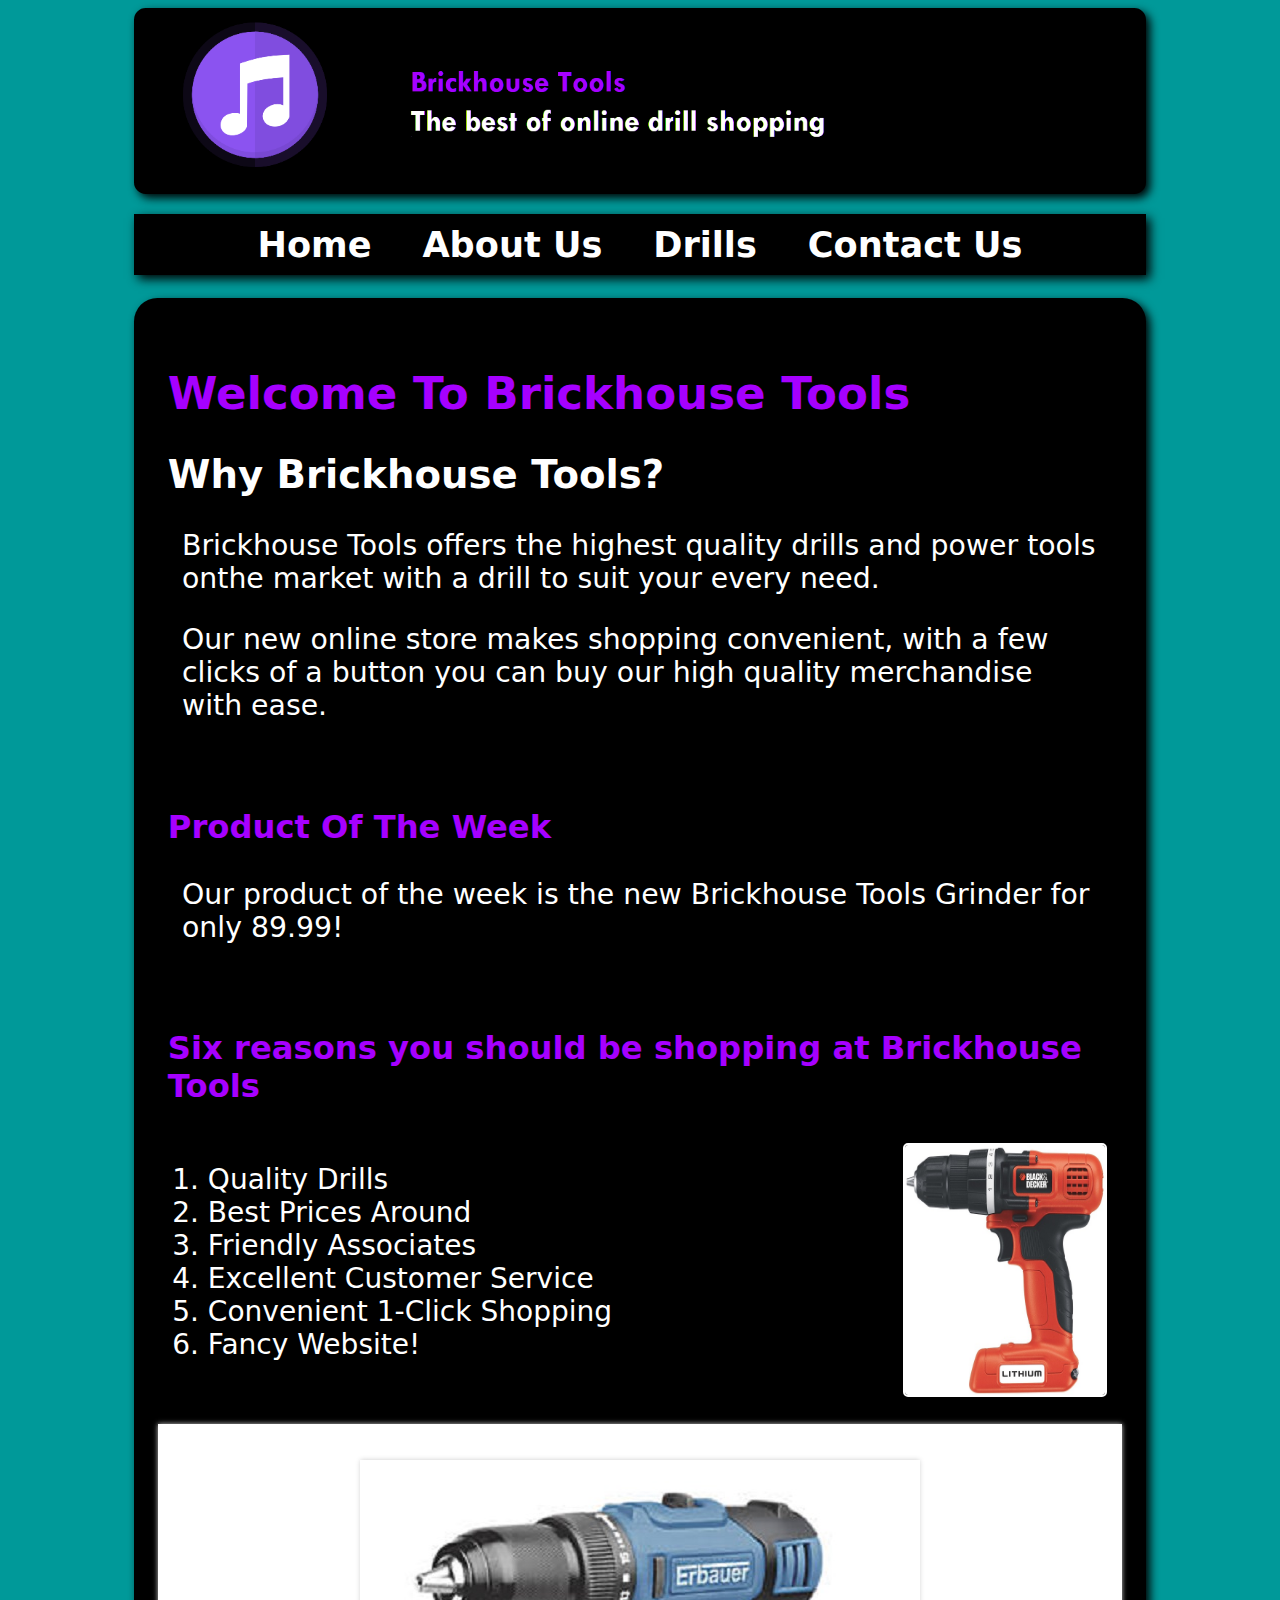
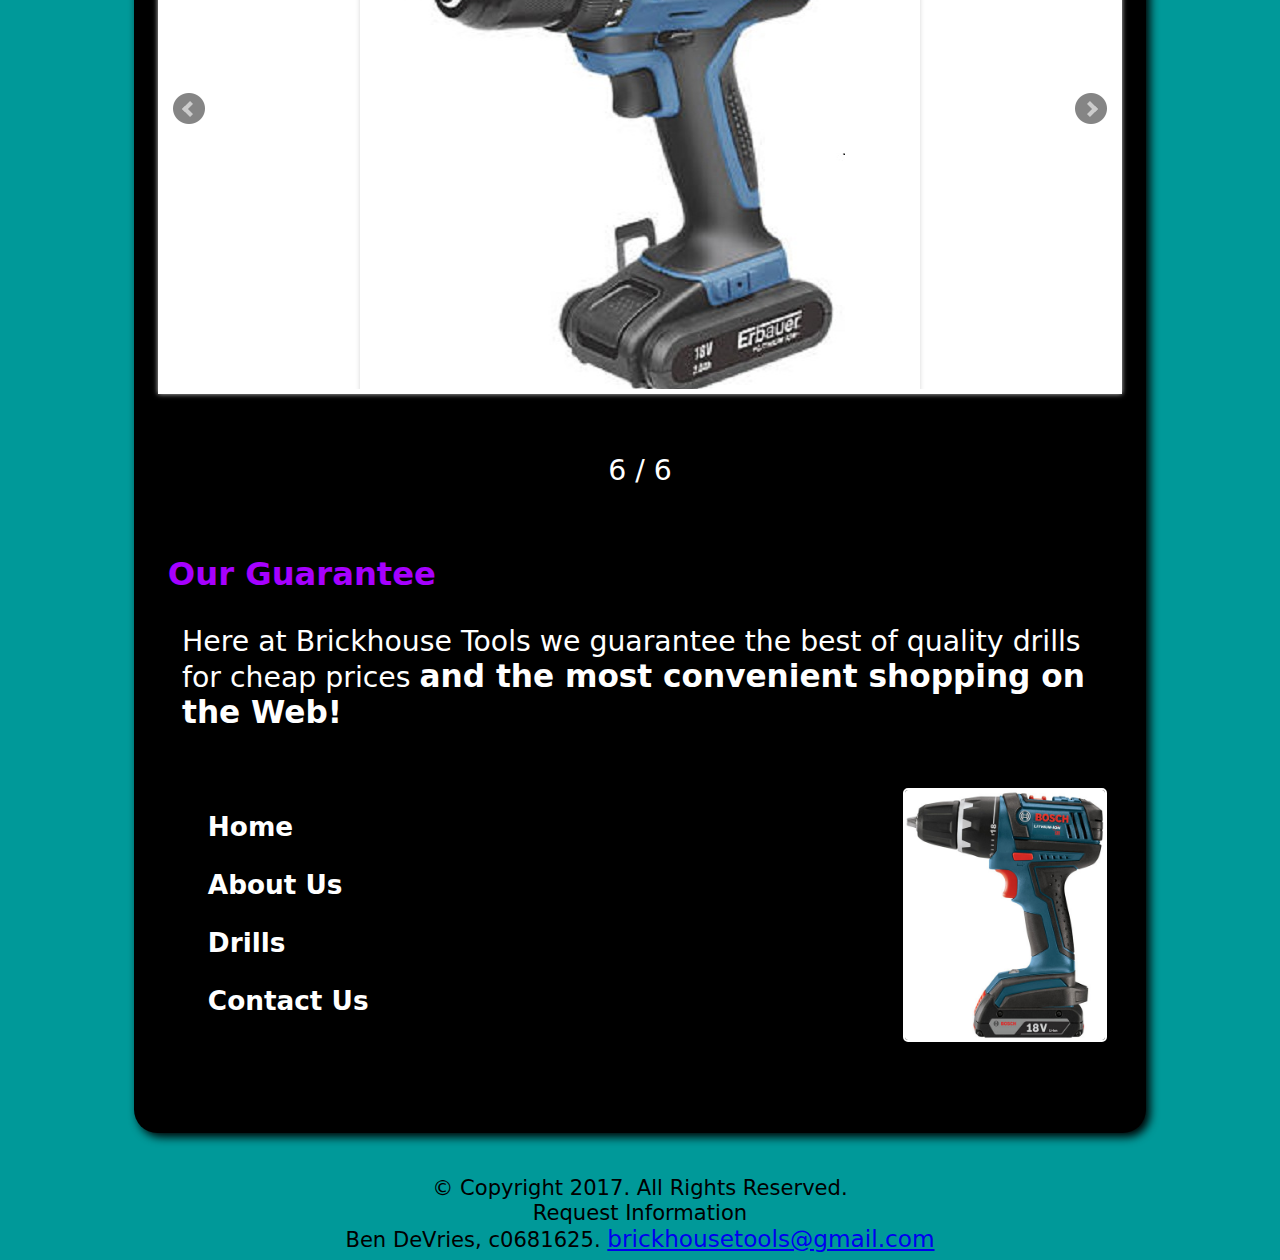
<file: index.html>
<!DOCTYPE html>
<!-- Ben DeVries, November 29, 2016 index.html -->
	
<head>
	<link rel="stylesheet" href="jquery-ui/jquery-ui.css">
	<link rel="stylesheet" href="css/styles.css">
	<link href="plugins/bxslider/src/css/jquery.bxslider.css" rel="stylesheet">
	
	<title>Brickhouse Tools</title>
	<meta charset="utf-8">
	<meta name="viewport" content="width=device-width, initial-scale=1">
	<script src="js/jquery-3.3.1.min.js"></script>
	<script src="jquery-ui/jquery-ui.js"></script>
	<script src="plugins/bxslider/src/js/jquery.bxslider.js"></script>
	<script src="js/index.js"></script>
</head>
<body>
	<div id="container">
	<header>
		<!--header for the company logo-->
		<div class="desktop">
			<a href="index.html"><img src="images/banner.png" alt="Brickhouse Tools Logo"></a>
		</div>
		<div class="mobile">
			<a href="index.html"><img src="images/mobilebanner.png" alt="Brickhouse Tools Logo"></a>
		</div>
	</header>
	
	<div id="nav">
	<nav>
		<a href="index.html">Home</a> &nbsp; &nbsp;
		<a href="aboutus.html">About Us</a> &nbsp; &nbsp;
		<a href ="drills.html">Drills</a> &nbsp; &nbsp;
		<a href="contact.html">Contact Us</a>
	</nav>
	</div>
	
	<div id="content">
	<main>
	<article>
			<h1>Welcome To Brickhouse Tools</h1>
			<h2>Why Brickhouse Tools?</h2>
			
			<p>
				Brickhouse Tools offers the highest quality drills and power tools onthe market
				with a drill to suit your every need.
			</p>	
				
			<p>
				Our new online store makes shopping convenient, with a few clicks of a button
				you can buy our high quality merchandise with ease.
			</p>
		</article>
		
		<article>
			<h3>Product Of The Week</h3>
			<p>
				Our product of the week is the new Brickhouse Tools Grinder for only 89.99!
			</p>
		</article>
		
		<article>
		<h3>Six reasons you should be shopping at Brickhouse Tools</h3>
			<section>
				<ol>
					<li>Quality Drills</li>
					<li>Best Prices Around</li>
					<li>Friendly Associates</li>
					<li>Excellent Customer Service</li>
					<li>Convenient 1-Click Shopping</li>
					<li>Fancy Website!</li>
				</ol>
			</section>
			<aside>
				<img src="images/drill2.png" alt="Literally Just A Drill">
			</aside>
		</article>
		
		<ul id="slider">
            <li><img src="images/drill1.png" title="1.Quality Drills" class="bx-wrapper"></li>
            <li><img src="images/drill2.png" title="2.Best Prices Around" class="bx-wrapper"></li>
            <li><img src="images/drill3.png" title="3.Friendly Associates" class="bx-wrapper"></li>
            <li><img src="images/drill4.jpg" title="4.Excellent Customer Service" class="bx-wrapper"></li>
            <li><img src="images/drill5.jpg" title="5.Convenient 1-Click Shopping" class="bx-wrapper"></li>
            <li><img src="images/drill6.jpg" title="6.Fancy Website!" class="bx-wrapper"></li>
        </ul>
        <p id="pager"></p>
		
		<article>
			<h3>Our Guarantee</h3>
			<p>
				Here at Brickhouse Tools we guarantee the best of quality drills for cheap prices
				<b>and the most convenient shopping on the Web!</b>
			</p>
		</article>
			
		<article>
			<section>
				<h5><ul>
					<a href="index.html"><li>Home</li></a> &nbsp; &nbsp;
					<a href="aboutus.html"><li>About Us</li></a> &nbsp; &nbsp;
					<a href="drills.html"><li>Drills</li></a> &nbsp; &nbsp;
					<a href="contact.html"><li>Contact Us</li></a> &nbsp; &nbsp;
				</ul></h5>
			</section>
			<aside>
				<img src="images/drill3.png" alt="Literally Just A Drill">
			</aside>
		</article>
	</main>

	
	<footer>
		&copy; Copyright 2017. All Rights Reserved.<br>
		Request Information<br>
		Ben DeVries, c0681625.
		<a href="mailto:brickhousetools@gmail.com">brickhousetools@gmail.com</a>
	</footer>
	</div>
	</div>
</body>
</html>
</file>
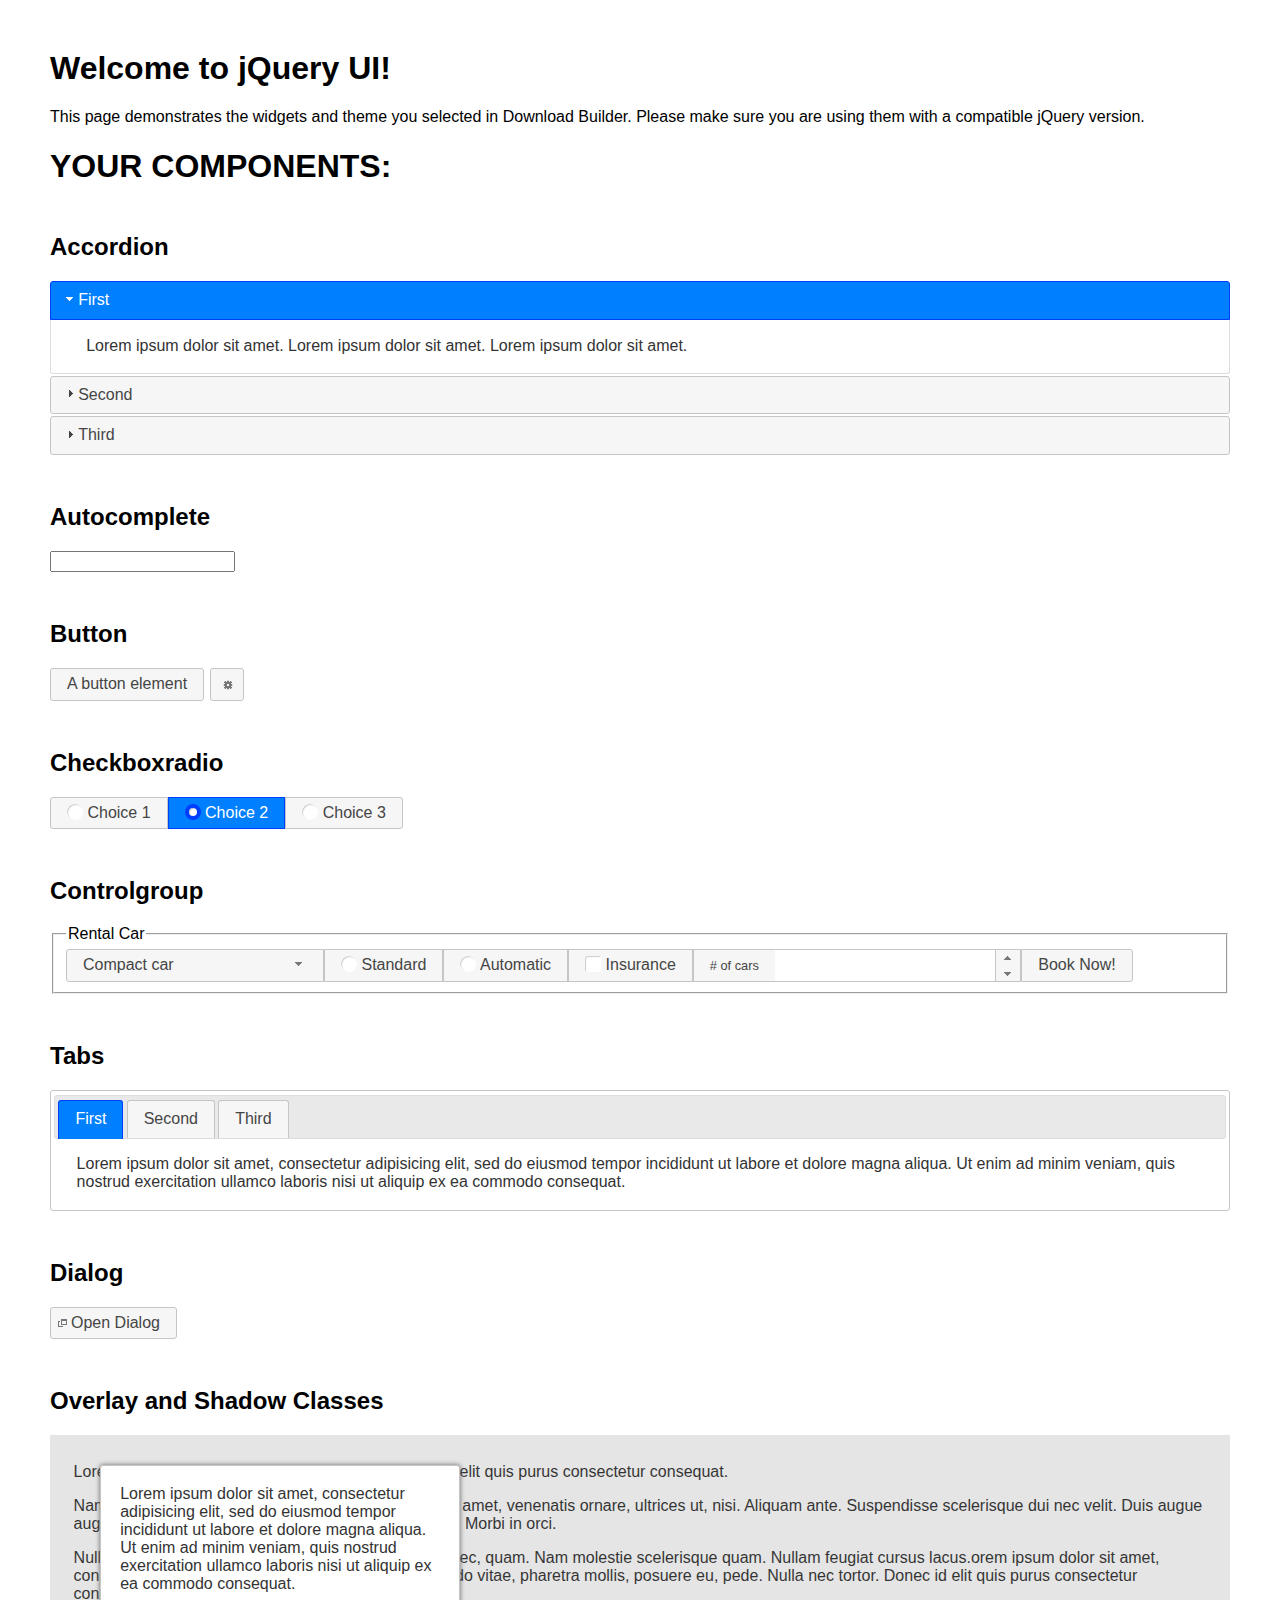
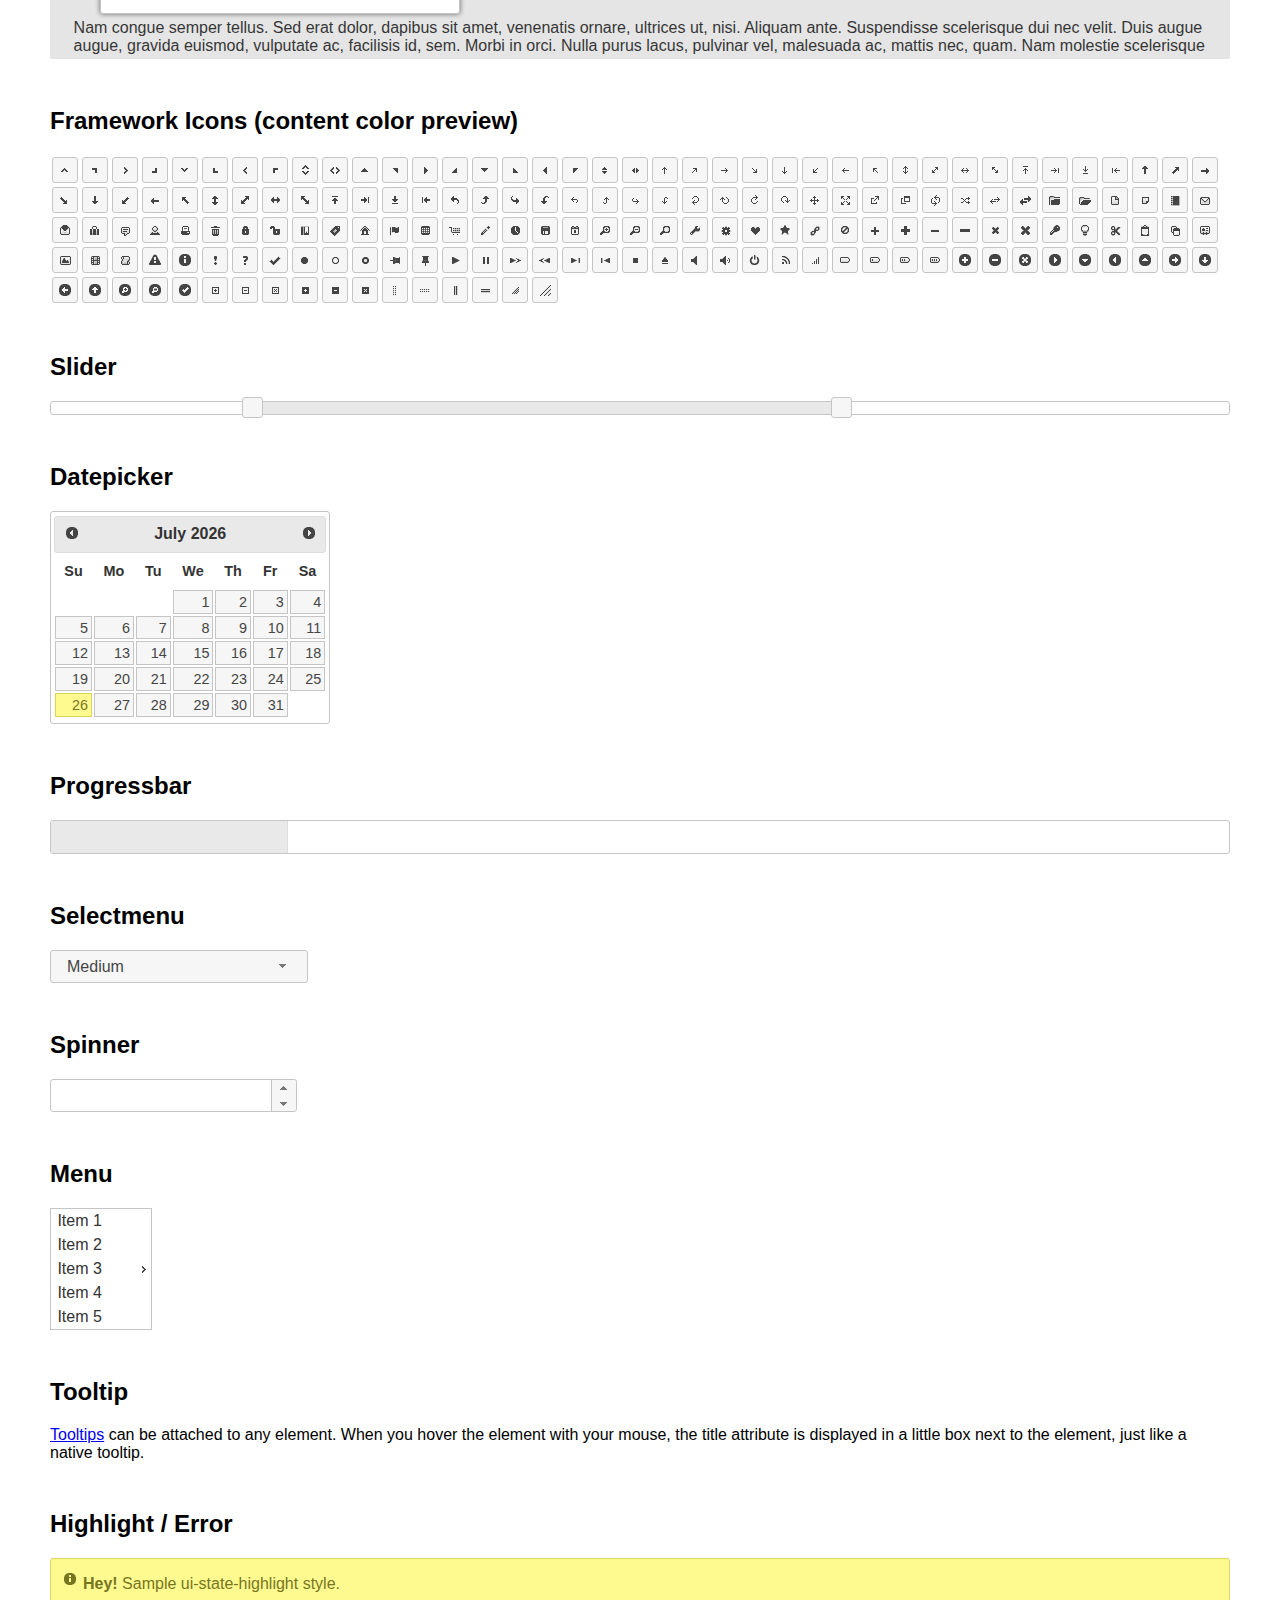
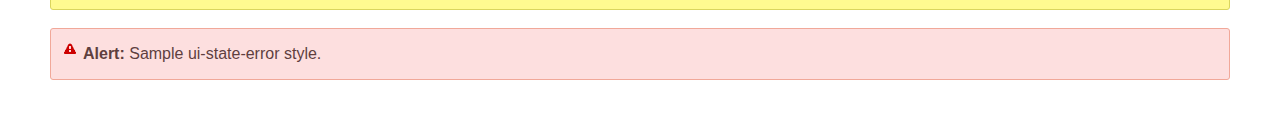
<file: jquery-ui/index.html>
<!doctype html>
<html lang="us">
<head>
	<meta charset="utf-8">
	<title>jQuery UI Example Page</title>
	<link href="jquery-ui.css" rel="stylesheet">
	<style>
	body{
		font-family: "Trebuchet MS", sans-serif;
		margin: 50px;
	}
	.demoHeaders {
		margin-top: 2em;
	}
	#dialog-link {
		padding: .4em 1em .4em 20px;
		text-decoration: none;
		position: relative;
	}
	#dialog-link span.ui-icon {
		margin: 0 5px 0 0;
		position: absolute;
		left: .2em;
		top: 50%;
		margin-top: -8px;
	}
	#icons {
		margin: 0;
		padding: 0;
	}
	#icons li {
		margin: 2px;
		position: relative;
		padding: 4px 0;
		cursor: pointer;
		float: left;
		list-style: none;
	}
	#icons span.ui-icon {
		float: left;
		margin: 0 4px;
	}
	.fakewindowcontain .ui-widget-overlay {
		position: absolute;
	}
	select {
		width: 200px;
	}
	</style>
</head>
<body>

<h1>Welcome to jQuery UI!</h1>

<div class="ui-widget">
	<p>This page demonstrates the widgets and theme you selected in Download Builder. Please make sure you are using them with a compatible jQuery version.</p>
</div>

<h1>YOUR COMPONENTS:</h1>


<!-- Accordion -->
<h2 class="demoHeaders">Accordion</h2>
<div id="accordion">
	<h3>First</h3>
	<div>Lorem ipsum dolor sit amet. Lorem ipsum dolor sit amet. Lorem ipsum dolor sit amet.</div>
	<h3>Second</h3>
	<div>Phasellus mattis tincidunt nibh.</div>
	<h3>Third</h3>
	<div>Nam dui erat, auctor a, dignissim quis.</div>
</div>



<!-- Autocomplete -->
<h2 class="demoHeaders">Autocomplete</h2>
<div>
	<input id="autocomplete" title="type &quot;a&quot;">
</div>



<!-- Button -->
<h2 class="demoHeaders">Button</h2>
<button id="button">A button element</button>
<button id="button-icon">An icon-only button</button>



<!-- Checkboxradio -->
<h2 class="demoHeaders">Checkboxradio</h2>
<form style="margin-top: 1em;">
	<div id="radioset">
		<input type="radio" id="radio1" name="radio"><label for="radio1">Choice 1</label>
		<input type="radio" id="radio2" name="radio" checked="checked"><label for="radio2">Choice 2</label>
		<input type="radio" id="radio3" name="radio"><label for="radio3">Choice 3</label>
	</div>
</form>



<!-- Controlgroup -->
<h2 class="demoHeaders">Controlgroup</h2>
<fieldset>
	<legend>Rental Car</legend>
	<div id="controlgroup">
		<select id="car-type">
			<option>Compact car</option>
			<option>Midsize car</option>
			<option>Full size car</option>
			<option>SUV</option>
			<option>Luxury</option>
			<option>Truck</option>
			<option>Van</option>
		</select>
		<label for="transmission-standard">Standard</label>
		<input type="radio" name="transmission" id="transmission-standard">
		<label for="transmission-automatic">Automatic</label>
		<input type="radio" name="transmission" id="transmission-automatic">
		<label for="insurance">Insurance</label>
		<input type="checkbox" name="insurance" id="insurance">
		<label for="horizontal-spinner" class="ui-controlgroup-label"># of cars</label>
		<input id="horizontal-spinner" class="ui-spinner-input">
		<button>Book Now!</button>
	</div>
</fieldset>



<!-- Tabs -->
<h2 class="demoHeaders">Tabs</h2>
<div id="tabs">
	<ul>
		<li><a href="#tabs-1">First</a></li>
		<li><a href="#tabs-2">Second</a></li>
		<li><a href="#tabs-3">Third</a></li>
	</ul>
	<div id="tabs-1">Lorem ipsum dolor sit amet, consectetur adipisicing elit, sed do eiusmod tempor incididunt ut labore et dolore magna aliqua. Ut enim ad minim veniam, quis nostrud exercitation ullamco laboris nisi ut aliquip ex ea commodo consequat.</div>
	<div id="tabs-2">Phasellus mattis tincidunt nibh. Cras orci urna, blandit id, pretium vel, aliquet ornare, felis. Maecenas scelerisque sem non nisl. Fusce sed lorem in enim dictum bibendum.</div>
	<div id="tabs-3">Nam dui erat, auctor a, dignissim quis, sollicitudin eu, felis. Pellentesque nisi urna, interdum eget, sagittis et, consequat vestibulum, lacus. Mauris porttitor ullamcorper augue.</div>
</div>



<h2 class="demoHeaders">Dialog</h2>
<p>
	<button id="dialog-link" class="ui-button ui-corner-all ui-widget">
		<span class="ui-icon ui-icon-newwin"></span>Open Dialog
	</button>
</p>

<h2 class="demoHeaders">Overlay and Shadow Classes</h2>
<div style="position: relative; width: 96%; height: 200px; padding:1% 2%; overflow:hidden;" class="fakewindowcontain">
	<p>Lorem ipsum dolor sit amet,  Nulla nec tortor. Donec id elit quis purus consectetur consequat. </p><p>Nam congue semper tellus. Sed erat dolor, dapibus sit amet, venenatis ornare, ultrices ut, nisi. Aliquam ante. Suspendisse scelerisque dui nec velit. Duis augue augue, gravida euismod, vulputate ac, facilisis id, sem. Morbi in orci. </p><p>Nulla purus lacus, pulvinar vel, malesuada ac, mattis nec, quam. Nam molestie scelerisque quam. Nullam feugiat cursus lacus.orem ipsum dolor sit amet, consectetur adipiscing elit. Donec libero risus, commodo vitae, pharetra mollis, posuere eu, pede. Nulla nec tortor. Donec id elit quis purus consectetur consequat. </p><p>Nam congue semper tellus. Sed erat dolor, dapibus sit amet, venenatis ornare, ultrices ut, nisi. Aliquam ante. Suspendisse scelerisque dui nec velit. Duis augue augue, gravida euismod, vulputate ac, facilisis id, sem. Morbi in orci. Nulla purus lacus, pulvinar vel, malesuada ac, mattis nec, quam. Nam molestie scelerisque quam. </p><p>Nullam feugiat cursus lacus.orem ipsum dolor sit amet, consectetur adipiscing elit. Donec libero risus, commodo vitae, pharetra mollis, posuere eu, pede. Nulla nec tortor. Donec id elit quis purus consectetur consequat. Nam congue semper tellus. Sed erat dolor, dapibus sit amet, venenatis ornare, ultrices ut, nisi. Aliquam ante. </p><p>Suspendisse scelerisque dui nec velit. Duis augue augue, gravida euismod, vulputate ac, facilisis id, sem. Morbi in orci. Nulla purus lacus, pulvinar vel, malesuada ac, mattis nec, quam. Nam molestie scelerisque quam. Nullam feugiat cursus lacus.orem ipsum dolor sit amet, consectetur adipiscing elit. Donec libero risus, commodo vitae, pharetra mollis, posuere eu, pede. Nulla nec tortor. Donec id elit quis purus consectetur consequat. Nam congue semper tellus. Sed erat dolor, dapibus sit amet, venenatis ornare, ultrices ut, nisi. </p>

	<!-- ui-dialog -->
	<div class="ui-widget-overlay ui-front"></div>
	<div style="position: absolute; width: 320px; left: 50px; top: 30px; padding: 1.2em" class="ui-widget ui-front ui-widget-content ui-corner-all ui-widget-shadow">
		Lorem ipsum dolor sit amet, consectetur adipisicing elit, sed do eiusmod tempor incididunt ut labore et dolore magna aliqua. Ut enim ad minim veniam, quis nostrud exercitation ullamco laboris nisi ut aliquip ex ea commodo consequat.
	</div>

</div>

<!-- ui-dialog -->
<div id="dialog" title="Dialog Title">
	<p>Lorem ipsum dolor sit amet, consectetur adipisicing elit, sed do eiusmod tempor incididunt ut labore et dolore magna aliqua. Ut enim ad minim veniam, quis nostrud exercitation ullamco laboris nisi ut aliquip ex ea commodo consequat.</p>
</div>



<h2 class="demoHeaders">Framework Icons (content color preview)</h2>
<ul id="icons" class="ui-widget ui-helper-clearfix">
	<li class="ui-state-default ui-corner-all" title=".ui-icon-caret-1-n"><span class="ui-icon ui-icon-caret-1-n"></span></li>
	<li class="ui-state-default ui-corner-all" title=".ui-icon-caret-1-ne"><span class="ui-icon ui-icon-caret-1-ne"></span></li>
	<li class="ui-state-default ui-corner-all" title=".ui-icon-caret-1-e"><span class="ui-icon ui-icon-caret-1-e"></span></li>
	<li class="ui-state-default ui-corner-all" title=".ui-icon-caret-1-se"><span class="ui-icon ui-icon-caret-1-se"></span></li>
	<li class="ui-state-default ui-corner-all" title=".ui-icon-caret-1-s"><span class="ui-icon ui-icon-caret-1-s"></span></li>
	<li class="ui-state-default ui-corner-all" title=".ui-icon-caret-1-sw"><span class="ui-icon ui-icon-caret-1-sw"></span></li>
	<li class="ui-state-default ui-corner-all" title=".ui-icon-caret-1-w"><span class="ui-icon ui-icon-caret-1-w"></span></li>
	<li class="ui-state-default ui-corner-all" title=".ui-icon-caret-1-nw"><span class="ui-icon ui-icon-caret-1-nw"></span></li>
	<li class="ui-state-default ui-corner-all" title=".ui-icon-caret-2-n-s"><span class="ui-icon ui-icon-caret-2-n-s"></span></li>
	<li class="ui-state-default ui-corner-all" title=".ui-icon-caret-2-e-w"><span class="ui-icon ui-icon-caret-2-e-w"></span></li>
	<li class="ui-state-default ui-corner-all" title=".ui-icon-triangle-1-n"><span class="ui-icon ui-icon-triangle-1-n"></span></li>
	<li class="ui-state-default ui-corner-all" title=".ui-icon-triangle-1-ne"><span class="ui-icon ui-icon-triangle-1-ne"></span></li>
	<li class="ui-state-default ui-corner-all" title=".ui-icon-triangle-1-e"><span class="ui-icon ui-icon-triangle-1-e"></span></li>
	<li class="ui-state-default ui-corner-all" title=".ui-icon-triangle-1-se"><span class="ui-icon ui-icon-triangle-1-se"></span></li>
	<li class="ui-state-default ui-corner-all" title=".ui-icon-triangle-1-s"><span class="ui-icon ui-icon-triangle-1-s"></span></li>
	<li class="ui-state-default ui-corner-all" title=".ui-icon-triangle-1-sw"><span class="ui-icon ui-icon-triangle-1-sw"></span></li>
	<li class="ui-state-default ui-corner-all" title=".ui-icon-triangle-1-w"><span class="ui-icon ui-icon-triangle-1-w"></span></li>
	<li class="ui-state-default ui-corner-all" title=".ui-icon-triangle-1-nw"><span class="ui-icon ui-icon-triangle-1-nw"></span></li>
	<li class="ui-state-default ui-corner-all" title=".ui-icon-triangle-2-n-s"><span class="ui-icon ui-icon-triangle-2-n-s"></span></li>
	<li class="ui-state-default ui-corner-all" title=".ui-icon-triangle-2-e-w"><span class="ui-icon ui-icon-triangle-2-e-w"></span></li>
	<li class="ui-state-default ui-corner-all" title=".ui-icon-arrow-1-n"><span class="ui-icon ui-icon-arrow-1-n"></span></li>
	<li class="ui-state-default ui-corner-all" title=".ui-icon-arrow-1-ne"><span class="ui-icon ui-icon-arrow-1-ne"></span></li>
	<li class="ui-state-default ui-corner-all" title=".ui-icon-arrow-1-e"><span class="ui-icon ui-icon-arrow-1-e"></span></li>
	<li class="ui-state-default ui-corner-all" title=".ui-icon-arrow-1-se"><span class="ui-icon ui-icon-arrow-1-se"></span></li>
	<li class="ui-state-default ui-corner-all" title=".ui-icon-arrow-1-s"><span class="ui-icon ui-icon-arrow-1-s"></span></li>
	<li class="ui-state-default ui-corner-all" title=".ui-icon-arrow-1-sw"><span class="ui-icon ui-icon-arrow-1-sw"></span></li>
	<li class="ui-state-default ui-corner-all" title=".ui-icon-arrow-1-w"><span class="ui-icon ui-icon-arrow-1-w"></span></li>
	<li class="ui-state-default ui-corner-all" title=".ui-icon-arrow-1-nw"><span class="ui-icon ui-icon-arrow-1-nw"></span></li>
	<li class="ui-state-default ui-corner-all" title=".ui-icon-arrow-2-n-s"><span class="ui-icon ui-icon-arrow-2-n-s"></span></li>
	<li class="ui-state-default ui-corner-all" title=".ui-icon-arrow-2-ne-sw"><span class="ui-icon ui-icon-arrow-2-ne-sw"></span></li>
	<li class="ui-state-default ui-corner-all" title=".ui-icon-arrow-2-e-w"><span class="ui-icon ui-icon-arrow-2-e-w"></span></li>
	<li class="ui-state-default ui-corner-all" title=".ui-icon-arrow-2-se-nw"><span class="ui-icon ui-icon-arrow-2-se-nw"></span></li>
	<li class="ui-state-default ui-corner-all" title=".ui-icon-arrowstop-1-n"><span class="ui-icon ui-icon-arrowstop-1-n"></span></li>
	<li class="ui-state-default ui-corner-all" title=".ui-icon-arrowstop-1-e"><span class="ui-icon ui-icon-arrowstop-1-e"></span></li>
	<li class="ui-state-default ui-corner-all" title=".ui-icon-arrowstop-1-s"><span class="ui-icon ui-icon-arrowstop-1-s"></span></li>
	<li class="ui-state-default ui-corner-all" title=".ui-icon-arrowstop-1-w"><span class="ui-icon ui-icon-arrowstop-1-w"></span></li>
	<li class="ui-state-default ui-corner-all" title=".ui-icon-arrowthick-1-n"><span class="ui-icon ui-icon-arrowthick-1-n"></span></li>
	<li class="ui-state-default ui-corner-all" title=".ui-icon-arrowthick-1-ne"><span class="ui-icon ui-icon-arrowthick-1-ne"></span></li>
	<li class="ui-state-default ui-corner-all" title=".ui-icon-arrowthick-1-e"><span class="ui-icon ui-icon-arrowthick-1-e"></span></li>
	<li class="ui-state-default ui-corner-all" title=".ui-icon-arrowthick-1-se"><span class="ui-icon ui-icon-arrowthick-1-se"></span></li>
	<li class="ui-state-default ui-corner-all" title=".ui-icon-arrowthick-1-s"><span class="ui-icon ui-icon-arrowthick-1-s"></span></li>
	<li class="ui-state-default ui-corner-all" title=".ui-icon-arrowthick-1-sw"><span class="ui-icon ui-icon-arrowthick-1-sw"></span></li>
	<li class="ui-state-default ui-corner-all" title=".ui-icon-arrowthick-1-w"><span class="ui-icon ui-icon-arrowthick-1-w"></span></li>
	<li class="ui-state-default ui-corner-all" title=".ui-icon-arrowthick-1-nw"><span class="ui-icon ui-icon-arrowthick-1-nw"></span></li>
	<li class="ui-state-default ui-corner-all" title=".ui-icon-arrowthick-2-n-s"><span class="ui-icon ui-icon-arrowthick-2-n-s"></span></li>
	<li class="ui-state-default ui-corner-all" title=".ui-icon-arrowthick-2-ne-sw"><span class="ui-icon ui-icon-arrowthick-2-ne-sw"></span></li>
	<li class="ui-state-default ui-corner-all" title=".ui-icon-arrowthick-2-e-w"><span class="ui-icon ui-icon-arrowthick-2-e-w"></span></li>
	<li class="ui-state-default ui-corner-all" title=".ui-icon-arrowthick-2-se-nw"><span class="ui-icon ui-icon-arrowthick-2-se-nw"></span></li>
	<li class="ui-state-default ui-corner-all" title=".ui-icon-arrowthickstop-1-n"><span class="ui-icon ui-icon-arrowthickstop-1-n"></span></li>
	<li class="ui-state-default ui-corner-all" title=".ui-icon-arrowthickstop-1-e"><span class="ui-icon ui-icon-arrowthickstop-1-e"></span></li>
	<li class="ui-state-default ui-corner-all" title=".ui-icon-arrowthickstop-1-s"><span class="ui-icon ui-icon-arrowthickstop-1-s"></span></li>
	<li class="ui-state-default ui-corner-all" title=".ui-icon-arrowthickstop-1-w"><span class="ui-icon ui-icon-arrowthickstop-1-w"></span></li>
	<li class="ui-state-default ui-corner-all" title=".ui-icon-arrowreturnthick-1-w"><span class="ui-icon ui-icon-arrowreturnthick-1-w"></span></li>
	<li class="ui-state-default ui-corner-all" title=".ui-icon-arrowreturnthick-1-n"><span class="ui-icon ui-icon-arrowreturnthick-1-n"></span></li>
	<li class="ui-state-default ui-corner-all" title=".ui-icon-arrowreturnthick-1-e"><span class="ui-icon ui-icon-arrowreturnthick-1-e"></span></li>
	<li class="ui-state-default ui-corner-all" title=".ui-icon-arrowreturnthick-1-s"><span class="ui-icon ui-icon-arrowreturnthick-1-s"></span></li>
	<li class="ui-state-default ui-corner-all" title=".ui-icon-arrowreturn-1-w"><span class="ui-icon ui-icon-arrowreturn-1-w"></span></li>
	<li class="ui-state-default ui-corner-all" title=".ui-icon-arrowreturn-1-n"><span class="ui-icon ui-icon-arrowreturn-1-n"></span></li>
	<li class="ui-state-default ui-corner-all" title=".ui-icon-arrowreturn-1-e"><span class="ui-icon ui-icon-arrowreturn-1-e"></span></li>
	<li class="ui-state-default ui-corner-all" title=".ui-icon-arrowreturn-1-s"><span class="ui-icon ui-icon-arrowreturn-1-s"></span></li>
	<li class="ui-state-default ui-corner-all" title=".ui-icon-arrowrefresh-1-w"><span class="ui-icon ui-icon-arrowrefresh-1-w"></span></li>
	<li class="ui-state-default ui-corner-all" title=".ui-icon-arrowrefresh-1-n"><span class="ui-icon ui-icon-arrowrefresh-1-n"></span></li>
	<li class="ui-state-default ui-corner-all" title=".ui-icon-arrowrefresh-1-e"><span class="ui-icon ui-icon-arrowrefresh-1-e"></span></li>
	<li class="ui-state-default ui-corner-all" title=".ui-icon-arrowrefresh-1-s"><span class="ui-icon ui-icon-arrowrefresh-1-s"></span></li>
	<li class="ui-state-default ui-corner-all" title=".ui-icon-arrow-4"><span class="ui-icon ui-icon-arrow-4"></span></li>
	<li class="ui-state-default ui-corner-all" title=".ui-icon-arrow-4-diag"><span class="ui-icon ui-icon-arrow-4-diag"></span></li>
	<li class="ui-state-default ui-corner-all" title=".ui-icon-extlink"><span class="ui-icon ui-icon-extlink"></span></li>
	<li class="ui-state-default ui-corner-all" title=".ui-icon-newwin"><span class="ui-icon ui-icon-newwin"></span></li>
	<li class="ui-state-default ui-corner-all" title=".ui-icon-refresh"><span class="ui-icon ui-icon-refresh"></span></li>
	<li class="ui-state-default ui-corner-all" title=".ui-icon-shuffle"><span class="ui-icon ui-icon-shuffle"></span></li>
	<li class="ui-state-default ui-corner-all" title=".ui-icon-transfer-e-w"><span class="ui-icon ui-icon-transfer-e-w"></span></li>
	<li class="ui-state-default ui-corner-all" title=".ui-icon-transferthick-e-w"><span class="ui-icon ui-icon-transferthick-e-w"></span></li>
	<li class="ui-state-default ui-corner-all" title=".ui-icon-folder-collapsed"><span class="ui-icon ui-icon-folder-collapsed"></span></li>
	<li class="ui-state-default ui-corner-all" title=".ui-icon-folder-open"><span class="ui-icon ui-icon-folder-open"></span></li>
	<li class="ui-state-default ui-corner-all" title=".ui-icon-document"><span class="ui-icon ui-icon-document"></span></li>
	<li class="ui-state-default ui-corner-all" title=".ui-icon-document-b"><span class="ui-icon ui-icon-document-b"></span></li>
	<li class="ui-state-default ui-corner-all" title=".ui-icon-note"><span class="ui-icon ui-icon-note"></span></li>
	<li class="ui-state-default ui-corner-all" title=".ui-icon-mail-closed"><span class="ui-icon ui-icon-mail-closed"></span></li>
	<li class="ui-state-default ui-corner-all" title=".ui-icon-mail-open"><span class="ui-icon ui-icon-mail-open"></span></li>
	<li class="ui-state-default ui-corner-all" title=".ui-icon-suitcase"><span class="ui-icon ui-icon-suitcase"></span></li>
	<li class="ui-state-default ui-corner-all" title=".ui-icon-comment"><span class="ui-icon ui-icon-comment"></span></li>
	<li class="ui-state-default ui-corner-all" title=".ui-icon-person"><span class="ui-icon ui-icon-person"></span></li>
	<li class="ui-state-default ui-corner-all" title=".ui-icon-print"><span class="ui-icon ui-icon-print"></span></li>
	<li class="ui-state-default ui-corner-all" title=".ui-icon-trash"><span class="ui-icon ui-icon-trash"></span></li>
	<li class="ui-state-default ui-corner-all" title=".ui-icon-locked"><span class="ui-icon ui-icon-locked"></span></li>
	<li class="ui-state-default ui-corner-all" title=".ui-icon-unlocked"><span class="ui-icon ui-icon-unlocked"></span></li>
	<li class="ui-state-default ui-corner-all" title=".ui-icon-bookmark"><span class="ui-icon ui-icon-bookmark"></span></li>
	<li class="ui-state-default ui-corner-all" title=".ui-icon-tag"><span class="ui-icon ui-icon-tag"></span></li>
	<li class="ui-state-default ui-corner-all" title=".ui-icon-home"><span class="ui-icon ui-icon-home"></span></li>
	<li class="ui-state-default ui-corner-all" title=".ui-icon-flag"><span class="ui-icon ui-icon-flag"></span></li>
	<li class="ui-state-default ui-corner-all" title=".ui-icon-calculator"><span class="ui-icon ui-icon-calculator"></span></li>
	<li class="ui-state-default ui-corner-all" title=".ui-icon-cart"><span class="ui-icon ui-icon-cart"></span></li>
	<li class="ui-state-default ui-corner-all" title=".ui-icon-pencil"><span class="ui-icon ui-icon-pencil"></span></li>
	<li class="ui-state-default ui-corner-all" title=".ui-icon-clock"><span class="ui-icon ui-icon-clock"></span></li>
	<li class="ui-state-default ui-corner-all" title=".ui-icon-disk"><span class="ui-icon ui-icon-disk"></span></li>
	<li class="ui-state-default ui-corner-all" title=".ui-icon-calendar"><span class="ui-icon ui-icon-calendar"></span></li>
	<li class="ui-state-default ui-corner-all" title=".ui-icon-zoomin"><span class="ui-icon ui-icon-zoomin"></span></li>
	<li class="ui-state-default ui-corner-all" title=".ui-icon-zoomout"><span class="ui-icon ui-icon-zoomout"></span></li>
	<li class="ui-state-default ui-corner-all" title=".ui-icon-search"><span class="ui-icon ui-icon-search"></span></li>
	<li class="ui-state-default ui-corner-all" title=".ui-icon-wrench"><span class="ui-icon ui-icon-wrench"></span></li>
	<li class="ui-state-default ui-corner-all" title=".ui-icon-gear"><span class="ui-icon ui-icon-gear"></span></li>
	<li class="ui-state-default ui-corner-all" title=".ui-icon-heart"><span class="ui-icon ui-icon-heart"></span></li>
	<li class="ui-state-default ui-corner-all" title=".ui-icon-star"><span class="ui-icon ui-icon-star"></span></li>
	<li class="ui-state-default ui-corner-all" title=".ui-icon-link"><span class="ui-icon ui-icon-link"></span></li>
	<li class="ui-state-default ui-corner-all" title=".ui-icon-cancel"><span class="ui-icon ui-icon-cancel"></span></li>
	<li class="ui-state-default ui-corner-all" title=".ui-icon-plus"><span class="ui-icon ui-icon-plus"></span></li>
	<li class="ui-state-default ui-corner-all" title=".ui-icon-plusthick"><span class="ui-icon ui-icon-plusthick"></span></li>
	<li class="ui-state-default ui-corner-all" title=".ui-icon-minus"><span class="ui-icon ui-icon-minus"></span></li>
	<li class="ui-state-default ui-corner-all" title=".ui-icon-minusthick"><span class="ui-icon ui-icon-minusthick"></span></li>
	<li class="ui-state-default ui-corner-all" title=".ui-icon-close"><span class="ui-icon ui-icon-close"></span></li>
	<li class="ui-state-default ui-corner-all" title=".ui-icon-closethick"><span class="ui-icon ui-icon-closethick"></span></li>
	<li class="ui-state-default ui-corner-all" title=".ui-icon-key"><span class="ui-icon ui-icon-key"></span></li>
	<li class="ui-state-default ui-corner-all" title=".ui-icon-lightbulb"><span class="ui-icon ui-icon-lightbulb"></span></li>
	<li class="ui-state-default ui-corner-all" title=".ui-icon-scissors"><span class="ui-icon ui-icon-scissors"></span></li>
	<li class="ui-state-default ui-corner-all" title=".ui-icon-clipboard"><span class="ui-icon ui-icon-clipboard"></span></li>
	<li class="ui-state-default ui-corner-all" title=".ui-icon-copy"><span class="ui-icon ui-icon-copy"></span></li>
	<li class="ui-state-default ui-corner-all" title=".ui-icon-contact"><span class="ui-icon ui-icon-contact"></span></li>
	<li class="ui-state-default ui-corner-all" title=".ui-icon-image"><span class="ui-icon ui-icon-image"></span></li>
	<li class="ui-state-default ui-corner-all" title=".ui-icon-video"><span class="ui-icon ui-icon-video"></span></li>
	<li class="ui-state-default ui-corner-all" title=".ui-icon-script"><span class="ui-icon ui-icon-script"></span></li>
	<li class="ui-state-default ui-corner-all" title=".ui-icon-alert"><span class="ui-icon ui-icon-alert"></span></li>
	<li class="ui-state-default ui-corner-all" title=".ui-icon-info"><span class="ui-icon ui-icon-info"></span></li>
	<li class="ui-state-default ui-corner-all" title=".ui-icon-notice"><span class="ui-icon ui-icon-notice"></span></li>
	<li class="ui-state-default ui-corner-all" title=".ui-icon-help"><span class="ui-icon ui-icon-help"></span></li>
	<li class="ui-state-default ui-corner-all" title=".ui-icon-check"><span class="ui-icon ui-icon-check"></span></li>
	<li class="ui-state-default ui-corner-all" title=".ui-icon-bullet"><span class="ui-icon ui-icon-bullet"></span></li>
	<li class="ui-state-default ui-corner-all" title=".ui-icon-radio-off"><span class="ui-icon ui-icon-radio-off"></span></li>
	<li class="ui-state-default ui-corner-all" title=".ui-icon-radio-on"><span class="ui-icon ui-icon-radio-on"></span></li>
	<li class="ui-state-default ui-corner-all" title=".ui-icon-pin-w"><span class="ui-icon ui-icon-pin-w"></span></li>
	<li class="ui-state-default ui-corner-all" title=".ui-icon-pin-s"><span class="ui-icon ui-icon-pin-s"></span></li>
	<li class="ui-state-default ui-corner-all" title=".ui-icon-play"><span class="ui-icon ui-icon-play"></span></li>
	<li class="ui-state-default ui-corner-all" title=".ui-icon-pause"><span class="ui-icon ui-icon-pause"></span></li>
	<li class="ui-state-default ui-corner-all" title=".ui-icon-seek-next"><span class="ui-icon ui-icon-seek-next"></span></li>
	<li class="ui-state-default ui-corner-all" title=".ui-icon-seek-prev"><span class="ui-icon ui-icon-seek-prev"></span></li>
	<li class="ui-state-default ui-corner-all" title=".ui-icon-seek-end"><span class="ui-icon ui-icon-seek-end"></span></li>
	<li class="ui-state-default ui-corner-all" title=".ui-icon-seek-first"><span class="ui-icon ui-icon-seek-first"></span></li>
	<li class="ui-state-default ui-corner-all" title=".ui-icon-stop"><span class="ui-icon ui-icon-stop"></span></li>
	<li class="ui-state-default ui-corner-all" title=".ui-icon-eject"><span class="ui-icon ui-icon-eject"></span></li>
	<li class="ui-state-default ui-corner-all" title=".ui-icon-volume-off"><span class="ui-icon ui-icon-volume-off"></span></li>
	<li class="ui-state-default ui-corner-all" title=".ui-icon-volume-on"><span class="ui-icon ui-icon-volume-on"></span></li>
	<li class="ui-state-default ui-corner-all" title=".ui-icon-power"><span class="ui-icon ui-icon-power"></span></li>
	<li class="ui-state-default ui-corner-all" title=".ui-icon-signal-diag"><span class="ui-icon ui-icon-signal-diag"></span></li>
	<li class="ui-state-default ui-corner-all" title=".ui-icon-signal"><span class="ui-icon ui-icon-signal"></span></li>
	<li class="ui-state-default ui-corner-all" title=".ui-icon-battery-0"><span class="ui-icon ui-icon-battery-0"></span></li>
	<li class="ui-state-default ui-corner-all" title=".ui-icon-battery-1"><span class="ui-icon ui-icon-battery-1"></span></li>
	<li class="ui-state-default ui-corner-all" title=".ui-icon-battery-2"><span class="ui-icon ui-icon-battery-2"></span></li>
	<li class="ui-state-default ui-corner-all" title=".ui-icon-battery-3"><span class="ui-icon ui-icon-battery-3"></span></li>
	<li class="ui-state-default ui-corner-all" title=".ui-icon-circle-plus"><span class="ui-icon ui-icon-circle-plus"></span></li>
	<li class="ui-state-default ui-corner-all" title=".ui-icon-circle-minus"><span class="ui-icon ui-icon-circle-minus"></span></li>
	<li class="ui-state-default ui-corner-all" title=".ui-icon-circle-close"><span class="ui-icon ui-icon-circle-close"></span></li>
	<li class="ui-state-default ui-corner-all" title=".ui-icon-circle-triangle-e"><span class="ui-icon ui-icon-circle-triangle-e"></span></li>
	<li class="ui-state-default ui-corner-all" title=".ui-icon-circle-triangle-s"><span class="ui-icon ui-icon-circle-triangle-s"></span></li>
	<li class="ui-state-default ui-corner-all" title=".ui-icon-circle-triangle-w"><span class="ui-icon ui-icon-circle-triangle-w"></span></li>
	<li class="ui-state-default ui-corner-all" title=".ui-icon-circle-triangle-n"><span class="ui-icon ui-icon-circle-triangle-n"></span></li>
	<li class="ui-state-default ui-corner-all" title=".ui-icon-circle-arrow-e"><span class="ui-icon ui-icon-circle-arrow-e"></span></li>
	<li class="ui-state-default ui-corner-all" title=".ui-icon-circle-arrow-s"><span class="ui-icon ui-icon-circle-arrow-s"></span></li>
	<li class="ui-state-default ui-corner-all" title=".ui-icon-circle-arrow-w"><span class="ui-icon ui-icon-circle-arrow-w"></span></li>
	<li class="ui-state-default ui-corner-all" title=".ui-icon-circle-arrow-n"><span class="ui-icon ui-icon-circle-arrow-n"></span></li>
	<li class="ui-state-default ui-corner-all" title=".ui-icon-circle-zoomin"><span class="ui-icon ui-icon-circle-zoomin"></span></li>
	<li class="ui-state-default ui-corner-all" title=".ui-icon-circle-zoomout"><span class="ui-icon ui-icon-circle-zoomout"></span></li>
	<li class="ui-state-default ui-corner-all" title=".ui-icon-circle-check"><span class="ui-icon ui-icon-circle-check"></span></li>
	<li class="ui-state-default ui-corner-all" title=".ui-icon-circlesmall-plus"><span class="ui-icon ui-icon-circlesmall-plus"></span></li>
	<li class="ui-state-default ui-corner-all" title=".ui-icon-circlesmall-minus"><span class="ui-icon ui-icon-circlesmall-minus"></span></li>
	<li class="ui-state-default ui-corner-all" title=".ui-icon-circlesmall-close"><span class="ui-icon ui-icon-circlesmall-close"></span></li>
	<li class="ui-state-default ui-corner-all" title=".ui-icon-squaresmall-plus"><span class="ui-icon ui-icon-squaresmall-plus"></span></li>
	<li class="ui-state-default ui-corner-all" title=".ui-icon-squaresmall-minus"><span class="ui-icon ui-icon-squaresmall-minus"></span></li>
	<li class="ui-state-default ui-corner-all" title=".ui-icon-squaresmall-close"><span class="ui-icon ui-icon-squaresmall-close"></span></li>
	<li class="ui-state-default ui-corner-all" title=".ui-icon-grip-dotted-vertical"><span class="ui-icon ui-icon-grip-dotted-vertical"></span></li>
	<li class="ui-state-default ui-corner-all" title=".ui-icon-grip-dotted-horizontal"><span class="ui-icon ui-icon-grip-dotted-horizontal"></span></li>
	<li class="ui-state-default ui-corner-all" title=".ui-icon-grip-solid-vertical"><span class="ui-icon ui-icon-grip-solid-vertical"></span></li>
	<li class="ui-state-default ui-corner-all" title=".ui-icon-grip-solid-horizontal"><span class="ui-icon ui-icon-grip-solid-horizontal"></span></li>
	<li class="ui-state-default ui-corner-all" title=".ui-icon-gripsmall-diagonal-se"><span class="ui-icon ui-icon-gripsmall-diagonal-se"></span></li>
	<li class="ui-state-default ui-corner-all" title=".ui-icon-grip-diagonal-se"><span class="ui-icon ui-icon-grip-diagonal-se"></span></li>
</ul>


<!-- Slider -->
<h2 class="demoHeaders">Slider</h2>
<div id="slider"></div>



<!-- Datepicker -->
<h2 class="demoHeaders">Datepicker</h2>
<div id="datepicker"></div>



<!-- Progressbar -->
<h2 class="demoHeaders">Progressbar</h2>
<div id="progressbar"></div>



<!-- Progressbar -->
<h2 class="demoHeaders">Selectmenu</h2>
<select id="selectmenu">
	<option>Slower</option>
	<option>Slow</option>
	<option selected="selected">Medium</option>
	<option>Fast</option>
	<option>Faster</option>
</select>



<!-- Spinner -->
<h2 class="demoHeaders">Spinner</h2>
<input id="spinner">



<!-- Menu -->
<h2 class="demoHeaders">Menu</h2>
<ul style="width:100px;" id="menu">
	<li><div>Item 1</div></li>
	<li><div>Item 2</div></li>
	<li><div>Item 3</div>
		<ul>
			<li><div>Item 3-1</div></li>
			<li><div>Item 3-2</div></li>
			<li><div>Item 3-3</div></li>
			<li><div>Item 3-4</div></li>
			<li><div>Item 3-5</div></li>
		</ul>
	</li>
	<li><div>Item 4</div></li>
	<li><div>Item 5</div></li>
</ul>



<!-- Tooltip -->
<h2 class="demoHeaders">Tooltip</h2>
<p id="tooltip">
	<a href="#" title="That&apos;s what this widget is">Tooltips</a> can be attached to any element. When you hover
the element with your mouse, the title attribute is displayed in a little box next to the element, just like a native tooltip.
</p>


<!-- Highlight / Error -->
<h2 class="demoHeaders">Highlight / Error</h2>
<div class="ui-widget">
	<div class="ui-state-highlight ui-corner-all" style="margin-top: 20px; padding: 0 .7em;">
		<p><span class="ui-icon ui-icon-info" style="float: left; margin-right: .3em;"></span>
		<strong>Hey!</strong> Sample ui-state-highlight style.</p>
	</div>
</div>
<br>
<div class="ui-widget">
	<div class="ui-state-error ui-corner-all" style="padding: 0 .7em;">
		<p><span class="ui-icon ui-icon-alert" style="float: left; margin-right: .3em;"></span>
		<strong>Alert:</strong> Sample ui-state-error style.</p>
	</div>
</div>

<script src="external/jquery/jquery.js"></script>
<script src="jquery-ui.js"></script>
<script>

$( "#accordion" ).accordion();



var availableTags = [
	"ActionScript",
	"AppleScript",
	"Asp",
	"BASIC",
	"C",
	"C++",
	"Clojure",
	"COBOL",
	"ColdFusion",
	"Erlang",
	"Fortran",
	"Groovy",
	"Haskell",
	"Java",
	"JavaScript",
	"Lisp",
	"Perl",
	"PHP",
	"Python",
	"Ruby",
	"Scala",
	"Scheme"
];
$( "#autocomplete" ).autocomplete({
	source: availableTags
});



$( "#button" ).button();
$( "#button-icon" ).button({
	icon: "ui-icon-gear",
	showLabel: false
});



$( "#radioset" ).buttonset();



$( "#controlgroup" ).controlgroup();



$( "#tabs" ).tabs();



$( "#dialog" ).dialog({
	autoOpen: false,
	width: 400,
	buttons: [
		{
			text: "Ok",
			click: function() {
				$( this ).dialog( "close" );
			}
		},
		{
			text: "Cancel",
			click: function() {
				$( this ).dialog( "close" );
			}
		}
	]
});

// Link to open the dialog
$( "#dialog-link" ).click(function( event ) {
	$( "#dialog" ).dialog( "open" );
	event.preventDefault();
});



$( "#datepicker" ).datepicker({
	inline: true
});



$( "#slider" ).slider({
	range: true,
	values: [ 17, 67 ]
});



$( "#progressbar" ).progressbar({
	value: 20
});



$( "#spinner" ).spinner();



$( "#menu" ).menu();



$( "#tooltip" ).tooltip();



$( "#selectmenu" ).selectmenu();


// Hover states on the static widgets
$( "#dialog-link, #icons li" ).hover(
	function() {
		$( this ).addClass( "ui-state-hover" );
	},
	function() {
		$( this ).removeClass( "ui-state-hover" );
	}
);
</script>
</body>
</html>
</file>
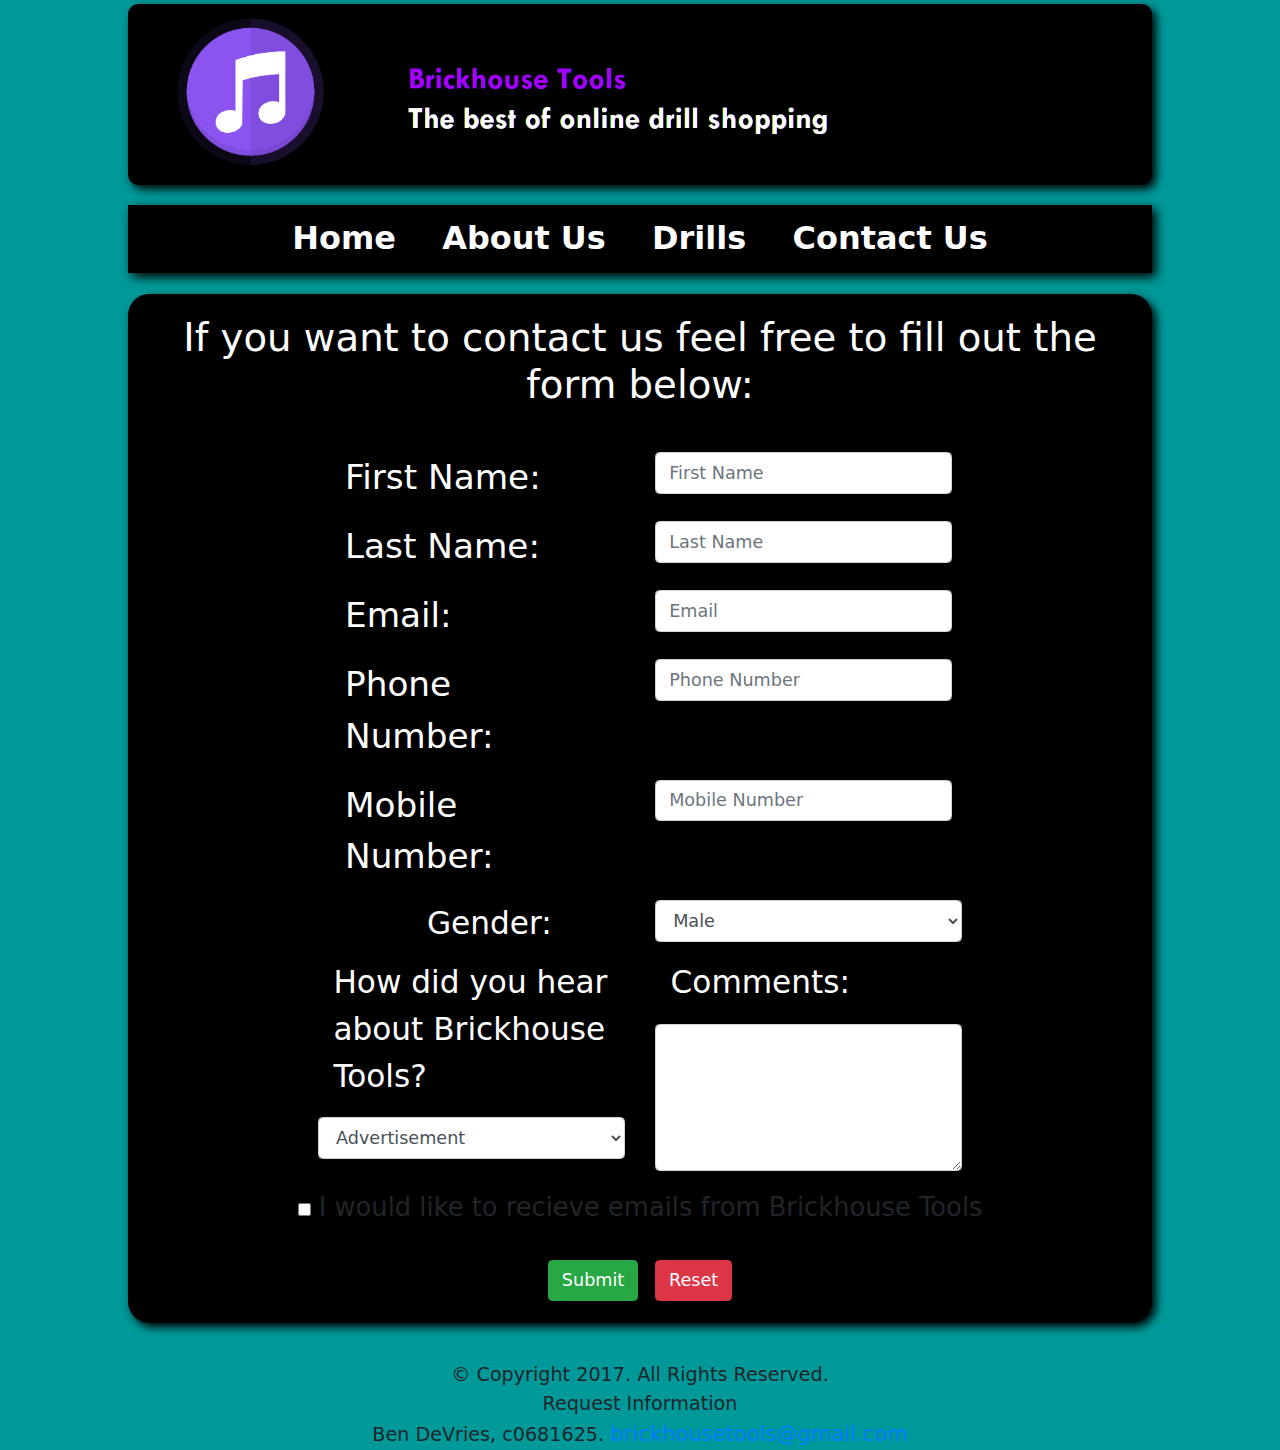
<file: contact.html>
<!DOCTYPE html>
<!-- Ben DeVries, October 6, 2016
	index.html -->
	
<head>
	<link rel="stylesheet" href="jquery-ui/jquery-ui.css">
	<link rel="stylesheet" href="bootstrap/css/bootstrap.css">
	<link rel="stylesheet" href="css/styles.css">
	<link rel="stylesheet" href="css/table.css">
	
	<title>Brickhouse Tools</title>
	<meta charset="utf-8">
	<meta name="viewport" content="width=device-width, initial-scale=1">
	<script src="js/jquery-3.3.1.min.js"></script>
	<script src="jquery-ui/jquery-ui.js"></script>
	<script src="bootstrap/js/bootstrap.js"></script>
	<script src="js/contact.js" type="text/javascript"></script>
</head>
<body>
	<div id="container">
	<header>
		<!--header for the company logo-->
		<div class="desktop">
			<a href="index.html"><img src="images/banner.png" alt="Brickhouse Tools Logo"></a>
		</div>
		<div class="mobile">
			<a href="index.html"><img src="images/mobilebanner.png" alt="Brickhouse Tools Logo"></a>
		</div>
	</header>
	
	<div id="nav">
	<nav>
		<a href="index.html">Home</a> &nbsp; &nbsp;
		<a href="aboutus.html">About Us</a> &nbsp; &nbsp;
		<a href="drills.html">Drills</a> &nbsp; &nbsp;
		<a href="contact.html">Contact Us</a>
	</nav>
	</div>
	
	<div id="content">
	<main>
	
		<form>
			<center><h2>If you want to contact us feel free to fill out the form below:</h2></center>
			<br>
			<div class="container">
			  <div class="row">
			  <div class="col-md-2"></div>
				<div class="col-md-4">
				  <p>First Name: </p>
				</div>
				<div class="col-md-4">
				  <input type="text" id="fname" size="35" placeholder="First Name" class="form-control">
				</div>
				<div class="col-md-2">
					<p class="error" id="error_fname"></p>
				</div>
			  </div>
			  <div class="row">
			  <div class="col-md-2"></div>
				<div class="col-md-4">
				  <p>Last Name: </p>
				</div>
				<div class="col-md-4">
				  <input type="text" id="lname" size="35" placeholder="Last Name" class="form-control">
				</div>
				<div class="col-md-2">
					<p class="error" id="error_lname"></p>
				</div>
			  </div>
			  <div class="row">
			    <div class="col-md-2"></div>
				<div class="col-md-4">
				  <p>Email: </p>
				</div>
				<div class="col-md-4">
				  <input type="email" id="email" size="35" placeholder="Email" class="form-control">
				</div>
				<div class="col-md-2">
					<p class="error" id="error_email"></p>
				</div>
			  </div>
			  <div class="row">
			    <div class="col-md-2"></div>
				<div class="col-md-4">
				  <p>Phone Number: </p>
				</div>
				<div class="col-md-4">
				  <input type="tel" id="phone" size="35" placeholder="Phone Number" class="form-control">
				</div>
				<div class="col-md-2">
					<p class="error" id="error_phone"></p>
				</div>
			  </div>
			  <div class="row">
			    <div class="col-md-2"></div>
				<div class="col-md-4">
				  <p>Mobile Number: </p>
				</div>
				<div class="col-md-4">
				  <input type="tel" id="mobile" size="35" placeholder="Mobile Number" class="form-control">
				</div>
				<div class="col-md-2">
					<p class="error" id="error_mobile"></p>
				</div>
			  </div>
			</div>
			<div class="row">
			<div class="col-md-2"></div>
			  <div class="col-md-4">
				<label for="sel1">Gender:</label>
			  </div>
			  <div class="col-md-4">
				  <select class="form-control" id="gender">
					<option value="male">Male</option>
					<option value="female">Female</option>
					<option value="other">Other</option>
				  </select>
			  </div>
			  <div class="col-md-2"></div>
			</div>
			<div class="row">
				<div class="col-md-2"></div>
				<div class="col-md-4">
					<p>How did you hear about Brickhouse Tools?</p>
					<select class="form-control" id="referral">
					<option value="advertisement">Advertisement</option>
					<option value="web">Website</option>
					<option value="friend">Friend</option>
					<option value="other">Other</option>
				  </select>
				</div>
				<div class="col-md-4">
					<p>Comments:</p>
					<textarea class="form-control" rows="5" id="comments"></textarea>
				</div>
				<div class="col-md-2"></div>
			</div>
			<div id="submit">
				<input type="checkbox" id="signup" value="signup">
				I would like to recieve emails from Brickhouse Tools<br>
			</div>
			<div id="submit">
				<p class="error" id="error_message"></p>
				<p class="error" id="error_match"></p>
				<button type="submit" class="btn btn-success" id="btnSubmit">Submit</button>&nbsp;
				<button type="reset" class="btn btn-danger" id="btnReset">Reset</button>
			</div>
		</form>
	</main>

	
	<footer>
		&copy; Copyright 2017. All Rights Reserved.<br>
		Request Information<br>
		Ben DeVries, c0681625.
		<a href="mailto:brickhousetools@gmail.com">brickhousetools@gmail.com</a>
	</footer>
	</div>
	</div>
</body>
</html>
</file>
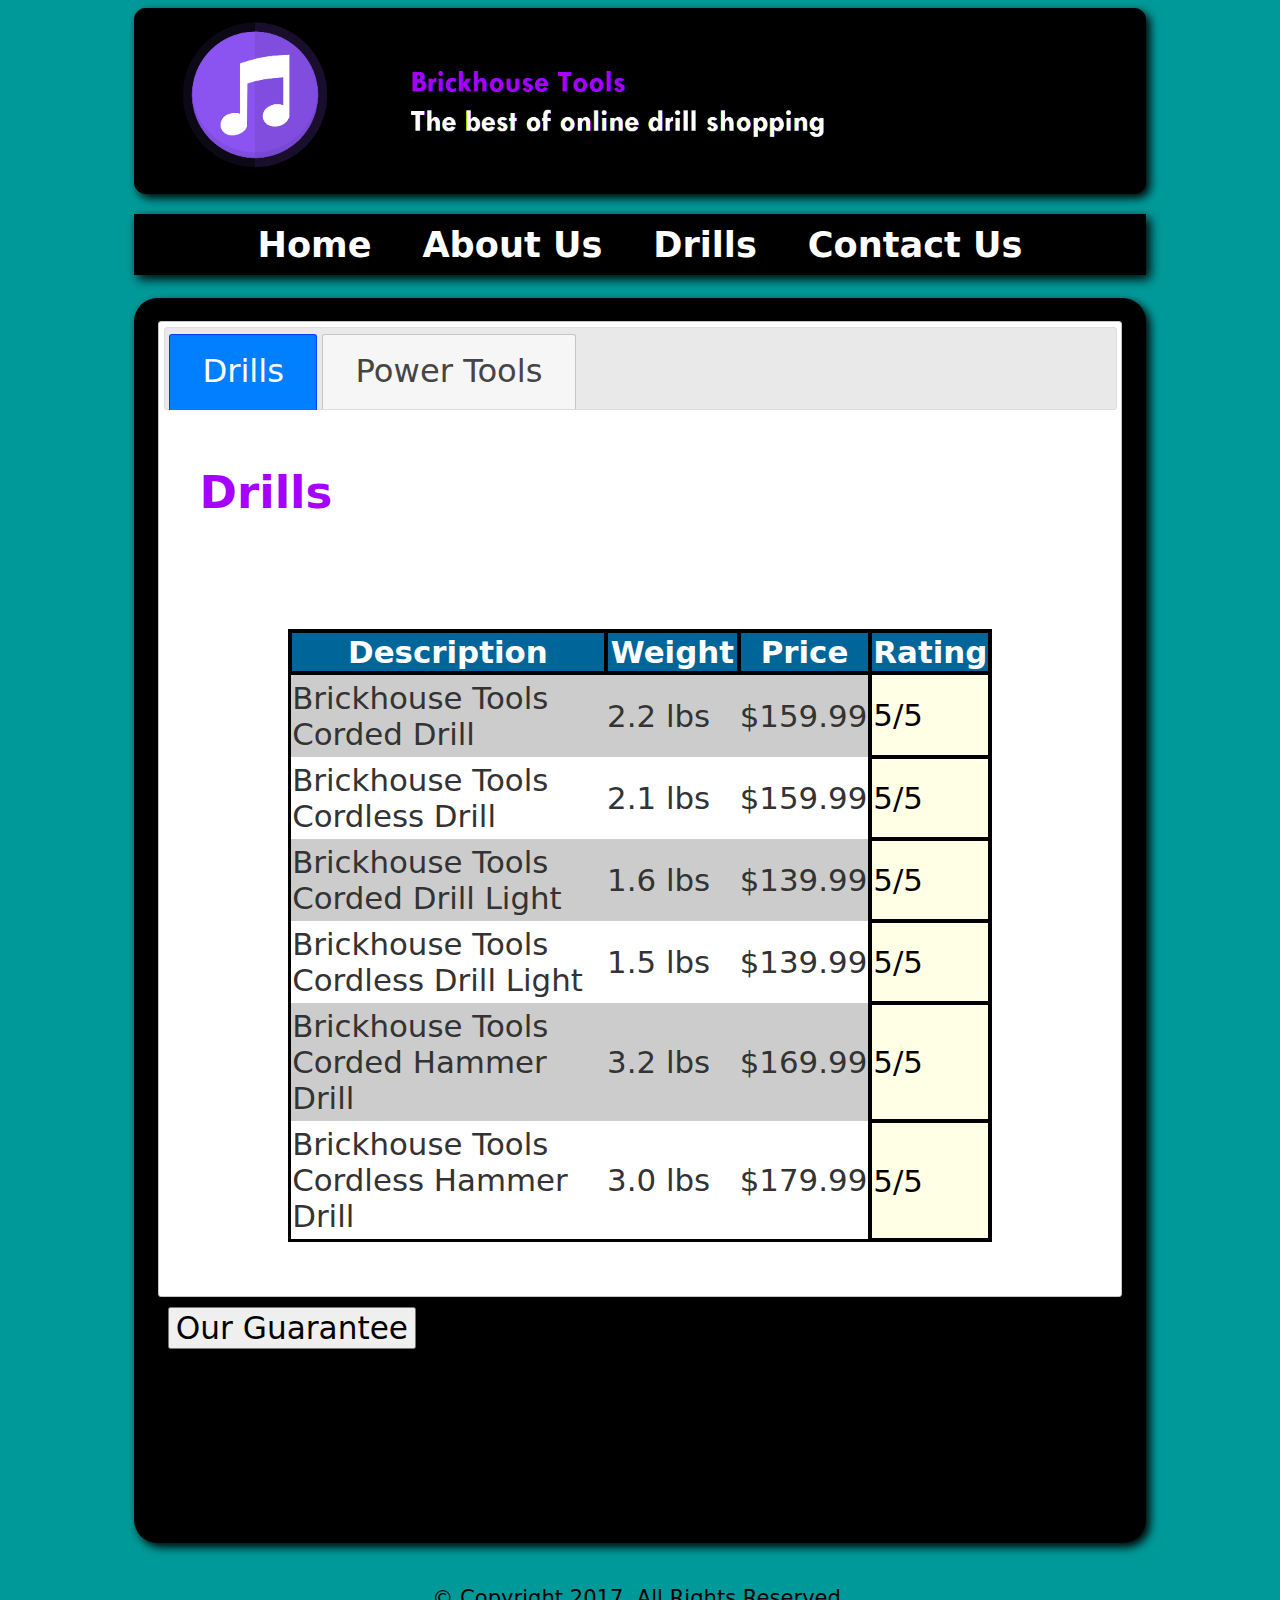
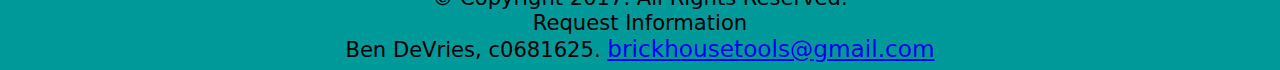
<file: drills.html>
<!DOCTYPE html>
<!-- Ben DeVries, October 6, 2016
	index.html -->
	
<head>
	<link rel="stylesheet" href="jquery-ui/jquery-ui.css">
	<link rel="stylesheet" href="css/styles.css">
	<link rel="stylesheet" href="css/table.css">
	
	<title>Brickhouse Tools</title>
	<meta charset="utf-8">
	<meta name="viewport" content="width=device-width, initial-scale=1">
	<script src="js/jquery-3.3.1.min.js"></script>
	<script src="jquery-ui/jquery-ui.js"></script>
	<script>
		$(document).ready(function(){
		
			$( function() {
				$( "#tabs" ).tabs();
			});
			
			var state = 1;
			$("#button-guarantee").on("click", function(){
			  if(state == 0) {
				$( "#effect" ).animate({
				  backgroundColor: "black",
				  color: "#fff",
				}, 1000 );
				state = 1;
			}else if(state == 1){
				$( "#effect" ).animate({
				  backgroundColor: "white",
				  color: "#000",
				}, 1000 );
				state = 2;
			}else{
				$( "#effect" ).animate({
				  backgroundColor: "green",
				  color: "#000",
				}, 1000 );
				state = 0;
			  }
			});
			
		});
	</script>
</head>
<body>
	<div id="container">
	<header>
		<!--header for the company logo-->
		<div class="desktop">
			<a href="index.html"><img src="images/banner.png" alt="Brickhouse Tools Logo"></a>
		</div>
		<div class="mobile">
			<a href="index.html"><img src="images/mobilebanner.png" alt="Brickhouse Tools Logo"></a>
		</div>
	</header>
	
	<div id="nav">
	<nav>
		<a href="index.html">Home</a> &nbsp; &nbsp;
		<a href="aboutus.html">About Us</a> &nbsp; &nbsp;
		<a href ="drills.html">Drills</a> &nbsp; &nbsp;
		<a href="contact.html">Contact Us</a>
	</nav>
	</div>
	
	<div id="content">
	<main>
	
	<div id="tabs">
	  <ul>
		<li><a href="#tabs-1">Drills</a></li>
		<li><a href="#tabs-2">Power Tools</a></li>
	  </ul>
	  <div id="tabs-1">
		<h1>Drills</h1>
		<table>
			<caption>We have a drill to suit your every need!</caption>
			<tr>
				<th>Description</th>
				<th>Weight</th>
				<th>Price</th>
				<th>Rating</th>
			</tr>
			
			<tr>
				<td>Brickhouse Tools Corded Drill</td>
				<td>2.2 lbs</td>
				<td>$159.99</td>
				<td>5/5</td>
			</tr>
			
			<tr>
				<td>Brickhouse Tools Cordless Drill</td>
				<td>2.1 lbs</td>
				<td>$159.99</td>
				<td>5/5</td>
			</tr>
			
			<tr>
				<td>Brickhouse Tools Corded Drill Light</td>
				<td>1.6 lbs</td>
				<td>$139.99</td>
				<td>5/5</td>
			</tr>
			
			<tr>
				<td>Brickhouse Tools Cordless Drill Light</td>
				<td>1.5 lbs</td>
				<td>$139.99</td>
				<td>5/5</td>
			</tr>
			
			<tr>
				<td>Brickhouse Tools Corded Hammer Drill</td>
				<td>3.2 lbs</td>
				<td>$169.99</td>
				<td>5/5</td>
			</tr>
			
			<tr>
				<td>Brickhouse Tools Cordless Hammer Drill</td>
				<td>3.0 lbs</td>
				<td>$179.99</td>
				<td>5/5</td>
			</tr>
			
		</table>
	  </div>
	  <div id="tabs-2">
		<h1>Power Tools</h1>
			<table>
			<caption>Browse our wide selection of quality drills</caption>
			<tr>
				<th>Description</th>
				<th>Weight</th>
				<th>Price</th>
				<th>Rating</th>
			</tr>
			
			<tr>
				<td>Brickhouse Tools Grinder</td>
				<td>1.8 lbs</td>
				<td>$89.99</td>
				<td>5/5</td>
			</tr>
			
			<tr>
				<td>Brickhouse Tools Sander</td>
				<td>1.8 lbs</td>
				<td>$89.99</td>
				<td>4/5</td>
			</tr>
			
		</table>
	  </div>
	</div>
	
	<div class="toggler">
	  <div id="effect" >
		<button id="button-guarantee" class="btn">Our Guarantee</button>
		<p id="guarantee-p">
		  Here at Brickhouse Tools we guarantee the best of quality drills for cheap prices and the most convenient shopping on the Web!
		</p>
	  </div>
	</div>
	
	</main>

	
	<footer>
		&copy; Copyright 2017. All Rights Reserved.<br>
		Request Information<br>
		Ben DeVries, c0681625.
		<a href="mailto:brickhousetools@gmail.com">brickhousetools@gmail.com</a>
	</footer>
	</div>
	</div>
</body>
</html>
</file>
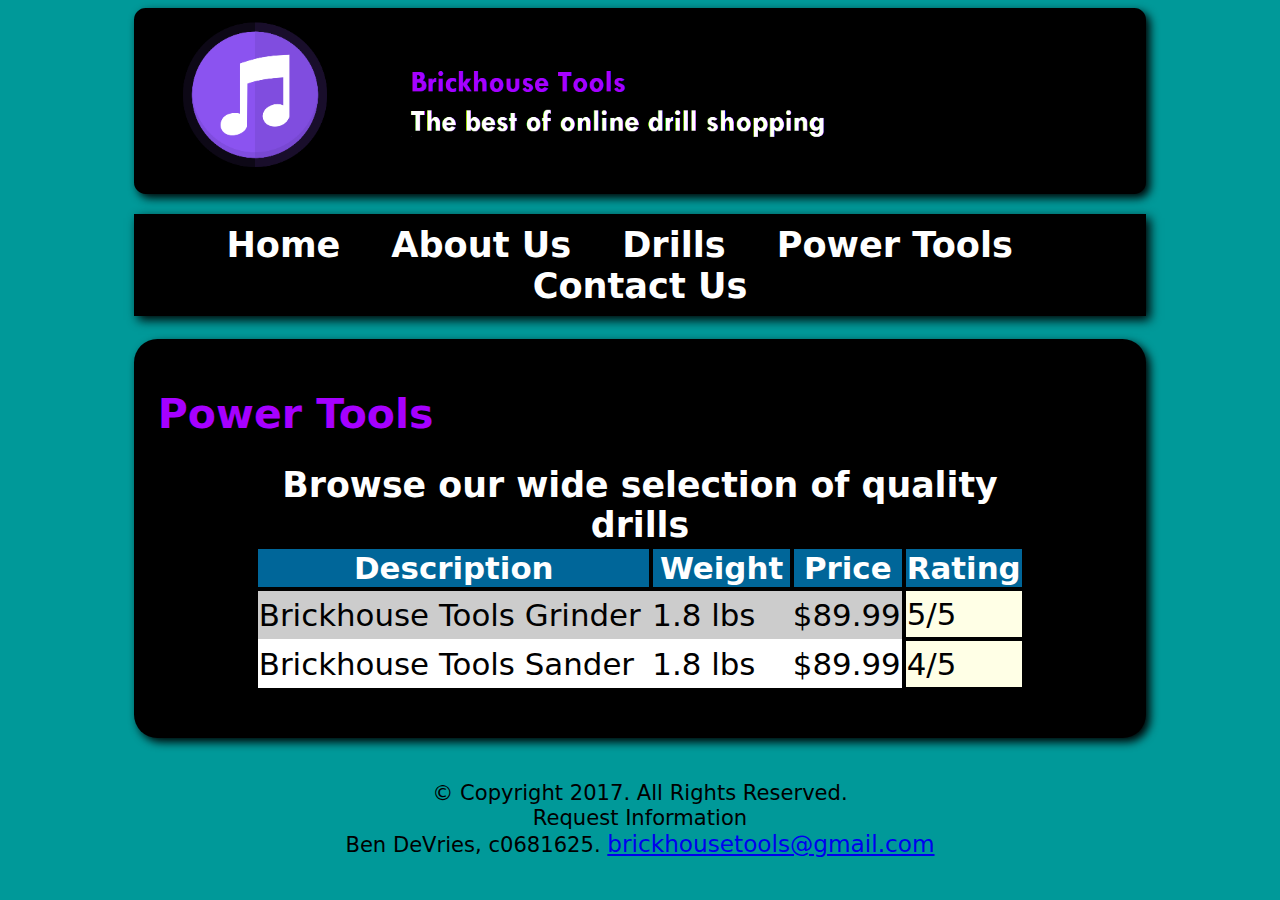
<file: powertools.html>
<!DOCTYPE html>
<!-- Ben DeVries, October 6, 2016
	index.html -->
	
<head>
	<link rel="stylesheet" href="css/styles.css">
	<link rel="stylesheet" href="css/table.css">
	
	<title>Brickhouse Tools</title>
	<meta charset="utf-8">
	<meta name="viewport" content="width=device-width, initial-scale=1">
</head>
<body>
	<div id="container">
	<header>
		<!--header for the company logo-->
		<div class="desktop">
			<a href="index.html"><img src="images/banner.png" alt="Brickhouse Tools Logo"></a>
		</div>
		<div class="mobile">
			<a href="index.html"><img src="images/mobilebanner.png" alt="Brickhouse Tools Logo"></a>
		</div>
	</header>
	
	<div id="nav">
	<nav>
		<a href="index.html">Home</a> &nbsp; &nbsp;
		<a href="aboutus.html">About Us</a> &nbsp; &nbsp;
		<a href ="drills.html">Drills</a> &nbsp; &nbsp;
		<a href="powertools.html">Power Tools</a> &nbsp; &nbsp;
		<a href="contact.html">Contact Us</a>
	</nav>
	</div>
	
	<div id="content">
	<main>
		
		<h1>Power Tools</h1>
		<div class="mobile">
			<h4>We our working on our product line to include various other power tools aswell</h4>
			<ul>
				<li>Brickhouse Tools Sander</li>
				<li>Brickhouse Tools Grinder</li>
			</ul>
		</div>
		
		<div class="desktop">
		<table>
			<caption>Browse our wide selection of quality drills</caption>
			<tr>
				<th>Description</th>
				<th>Weight</th>
				<th>Price</th>
				<th>Rating</th>
			</tr>
			
			<tr>
				<td>Brickhouse Tools Grinder</td>
				<td>1.8 lbs</td>
				<td>$89.99</td>
				<td>5/5</td>
			</tr>
			
			<tr>
				<td>Brickhouse Tools Sander</td>
				<td>1.8 lbs</td>
				<td>$89.99</td>
				<td>4/5</td>
			</tr>
			
		</table>
		</div>
		
	</main>

	
	<footer>
		&copy; Copyright 2017. All Rights Reserved.<br>
		Request Information<br>
		Ben DeVries, c0681625.
		<a href="mailto:brickhousetools@gmail.com">brickhousetools@gmail.com</a>
	</footer>
	</div>
	</div>
</body>
</html>
</file>
<file: css/styles.css>
/* Ben DeVries October 21, 2016, styles.css */

#map{
	height: 400px;
	width: 80%;
}

#guarantee-p{
	display: hidden;
	color: black;
}

#button-guarantee{
	margin-top: 10px;
	margin-left: 10px;
}

.error {
	color: red;
}

#pager{
	margin-left: auto;
	margin-right: auto;
	text-align: center;
}

#slider {
	margin-left: auto;
	margin-right: auto;
	text-align: center;
}

.bx-wrapper img {
    margin: 0 auto;
    display: inline;
    width: auto;
}

* {
	font-family: "Tw Cen MT", Verdana, ariel, sans, serif;
	font-size: 1.1em;
}

body {
	background: #009999;
}

#container {
	width: 100%;
	margin-left: auto;
	margin-right: auto;
}

header{
	background-color: #000000;
	border-radius: 0.5em;
	box-shadow: 4px 4px 10px #000000;
	border: 2px solid #000000;
	margin-top: 0.2em;
	margin-bottom: 20px;
	padding: 5px;
}

header img {
	width: 75%;
}

nav {
	color: #a600ff;
	font-size: 1.25em;
	font-weight: bold;
	text-align: center;
}

nav ul {
	padding: 0;
	margin-top: 0.5em;
	margin-bottom: 0.5em;
}

nav li {
	background-color : #009933;
	border-radius: 2em;
	list-style-type: none;
	margin: 0.3em;
	padding: 0.4em;
}

nav a {
	color: #ffffff;
	text-decoration: none;
}

main {
	display: block;
	font-size: 1em;
	margin-top: 0.5em;
	padding: 1em;
	border-radius: 1em;
	background-color: #000000;
	border: 2px solid #000000;
	box-shadow: 4px 4px 10px #000000;
	background-color: #000000;
}

h1 {
	font-size: 1.75em;
	color: #a600ff;
}

h2 {
	font-size: 1.50em;
	color: #ffffff;
}

h3 {
	font-size: 1.25em;
	color: #a600ff;
}

h5 {
	font-size: 0.75em;
}

p {
	color: #ffffff;
}

li {
	color: #ffffff;
}

footer {
	font-size: .90em;
	text-align: center;
	margin-top: 2em;
}

ul {
	margin-bottom: 50px;
	list-style-position: inside;
	text-decoration: none;
}

ul a {
	list-style-type: none;
	font-size: 1.25em;
	text-decoration: none;
	color: #ffffff;
}

dt {
	font-weight: bold;
}

dd {
	padding-bottom: 20px;
}

nav a:link {
	color #a600ff;
}

nav a:hover {
	color: #a600ff;
}

a:hover {
	color: #a600ff;
}

article {
	background-color: #000000;
	padding: 10px;
	margin-top: 5px;
	margin-bottom: 5px;
	border-radius: 5px;
	overflow: auto;
}

article section {
	float: left;
	font-size: 0.9em;
}

aside {
	float: right;
	padding: 5px;
}

section {
	float: left;
}

aside img{
	width: 200px;
	height: 250px;
	border-radius: 5px 5px 5px 5px;
	box-shadow: 4px 4px 10px #000000;
	border: 2px solid #ffffff;
}

#staff article{
	margin-top: 30px;
	border-top: 2px solid #ffffff;
	padding: 0;
}

figure {
	height: 25%;
	width: 25%;
	display: inline-block;
	text-align: center;
}

figure img {
	background-color: #000000;
	vertical-align: top;
}
	
figure figcaption {
	text-align: center;
	background-color: #000000;
	color: #ffffff;
}

table {
	font-size: 0.9em;
}

label {
	color: #ffffff;
} 

input, select, textarea {
	margin-bottom: 1em;
	display: block;
}

fieldset {
	color: #ffffff;
	border-style: none;
	display: inline;
}

fieldset:nth-child(odd){
	border-left: 1px solid #ffffff;
}

#submit {
	text-align: center;
	margin-left: auto;
	margin-right: auto;
}

#submit  input{
	display: inline;
	text-align: center;
}

/*mobile*/
@media only screen and (max-width: 737px){
	
.desktop {
	display: none;
}

main {
	overflow: auto;
}
	
header {
	text-align: center;
	padding: 5px;
}
	
img {
	width: 100%;
	height: auto;
}
	
nav a {
	background-color: #000000;
	text-decoration: none;
	display: block;
	padding-top: 10px;
	padding-bottom: 10px;
	border-radius: 15px;
}
	
}

/*tablet*/
@media only screen and  (min-width: 738px) {
	
.mobile {
	display: none;
}
	
nav {
	background-color: #000000;
	padding-top: 10px;
	padding-bottom: 10px;
	box-shadow: 4px 4px 10px #000000;
}

nav ul {
	margin: 0;
	padding-left: 0.50%;
	padding-right: 0.50%;
}

nav li {
	border-radius: 0;
	border-top: solid #ffffff;
	border-bottom: solid #000000;
	margin-left: 0;
	margin-right: 0;
	padding: 0;
	width: 20%;
}

nav  a {
	font-size: 30px;;
}

main {
	clear: left;
	margin-top: 20px;
	overflow: auto;
}

dt {
	font-weight: bold;
	margin-top: 0.7em;
}

}

/*desktop*/
@media only screen and (min-width: 1100px) {
	
#container {
	width: 80%;
}

nav {
	background-color: #000000;
	padding-top: 10px;
	padding-bottom: 10px;
	box-shadow: 4px 4px 10px #000000;
}

nav ul {
	margin: 0;
	padding-left: 0.50%;
	padding-right: 0.50%;
}

nav li {
	border-radius: 0;
	border-top: solid #ffffff;
	border-bottom: solid #000000;
	margin-left: 0;
	margin-right: 0;
	padding: 0;
	width: 20%;
}

nav a {
	text-decoration: none;
	display: inline-block;
	font-size: 1.2em;
}

main {
	border-style: none;
	margin-bottom: 1em;
	margin-top: 1em;
	overflow: auto;
}

main p {
	padding-left: 0.5em;
	padding-right: 0.5em;
}

}
</file>
<file: css/table.css>
/* Table Style Sheet for the Contact Page */

caption {
	font-size: 1.5em;
	font-weight: bold;
	color: #ffffff;
}

table, th {
	width: 80%;
	margin-left: auto;
	margin-right: auto;
	margin-bottom: 1em;
	background-color: #000000;
	border-collapse: collapse;
	border: solid 0.15em #000000;
}

th {
	background-color: #006699;
	color: #ffffff;
}

td {
	padding-top: 5px;
	padding-bottom: 5px;
}

label {
	float: left;
	padding-right: 0.5em;
	text-align: right;
	width: 8em;
}

tr:nth-child(odd) {
	background-color:#ffffff;
}

tr:nth-child(even){
	background-color: #cccccc;
}

tr:hover {
	background-color: #006699;
	color: #ffffff;
}

tr td:last-of-type {
	background-color: #ffffe6;
	border: 0.15em solid #000000;
}

tr td:last-of-type {
	color: #000000;
}

/*mobile*/
@media only screen and (max-width: 717px){
	
.desktop{
	display: none;
}

.mobile {
	padding-left: 10px;
	padding-right: 10px;
	background-color: #000000;
	border-radius: 5px;
	border: 0.2em solid #000000;
}

.mobile h4 {
	color: #ff9900;
	font-size: 1.5em;
}

.mobile li {
	padding-top: 10px;
	padding-bottom: 10px;
}

.mobile li:hover{
	color: #006699;
}
	
}

/*tablet*/
@media only screen and (min-width: 718px){
	
.mobile {
	display: none;
}	

}

/*desktop*/
@media only screen and (min-width: 1100px) {
	
.mobile{
	display: none;
}
	
)
</file>
